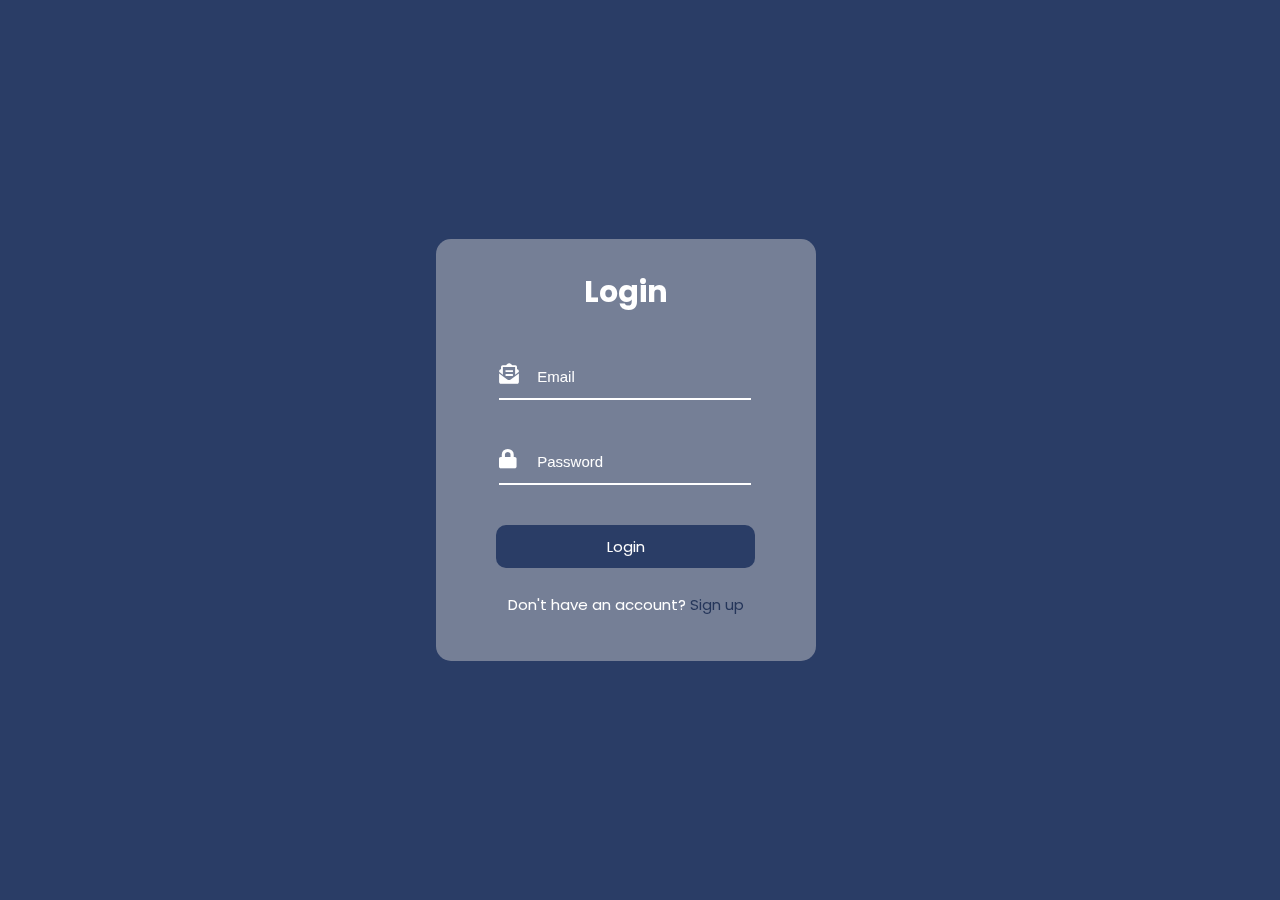
<file: ETS/WebGabung/index.html>
<!DOCTYPE html>
<html lang="en">

<head>
    <meta charset="UTF-8">
    <meta name="viewport" content="width=device-width, initial-scale=1.0">
    <link rel="stylesheet" href="style.css" media="screen" title="no title">
    <link rel="stylesheet" href="https://use.fontawesome.com/releases/v5.6.3/css/all.css">
    <title>Login Page</title>
</head>

<body>
    <div class="input">
        <h1>Login</h1>
        <form action="login.php" method="POST">
            <div class="box-input">
                <i class="fas fa-envelope-open-text"></i>
                <input type="text" name="email" placeholder="Email">
            </div>
            <div class="box-input">
                <i class="fas fa-lock"></i>
                <input type="password" name="password" placeholder="Password">
            </div>
                <button type="submit" name="login" class="btn-input">Login</button>
            <div class="bottom">
                <p>Don't have an account?
                    <a href="regist.html">Sign up</a>
                </p>
            </div>
        </form>
    </div>
</body>

</html>
</file>
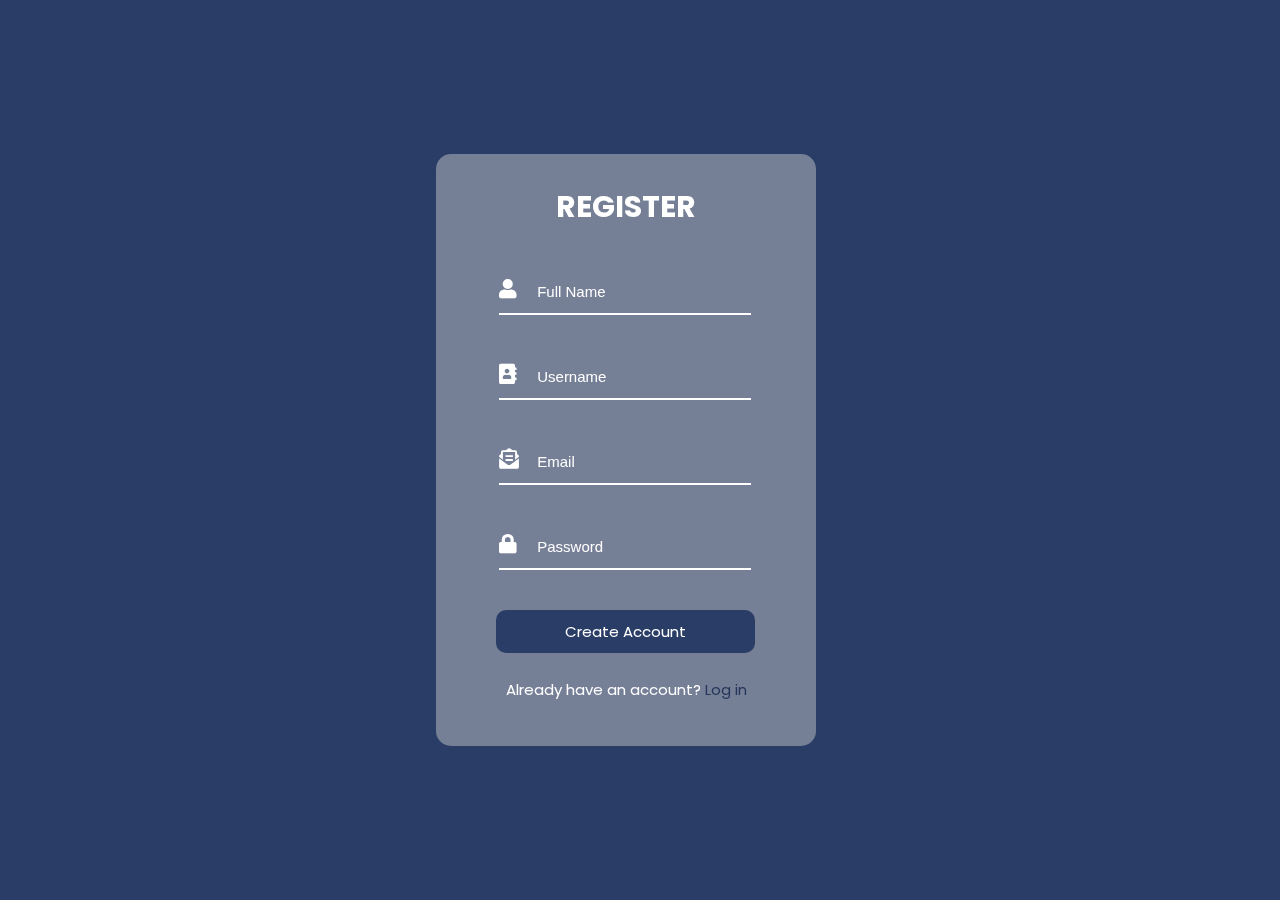
<file: ETS/WebGabung/regist.html>
<!DOCTYPE html>
<html lang="en">

<head>
    <meta charset="UTF-8">
    <meta name="viewport" content="width=device-width, initial-scale=1.0">
    <link rel="stylesheet" href="style.css" media="screen" title="no title">
    <link rel="stylesheet" href="https://use.fontawesome.com/releases/v5.6.3/css/all.css">
    <title>Register Page</title>
</head>

<body>
    <div class="input">
        <h1>REGISTER</h1>
        <form action="regist.php" method="POST">
            <div class="box-input">
                <i class="fas fa-user"></i>
                <input type="text" name="fullname" placeholder="Full Name">
            </div>
            <div class="box-input">
                <i class="fas fa-address-book"></i>
                <input type="text" name="username" placeholder="Username">
            </div>
            <div class="box-input">
                <i class="fas fa-envelope-open-text"></i>
                <input type="text" name="email" placeholder="Email">
            </div>
            <div class="box-input">
                <i class="fas fa-lock"></i>
                <input type="password" name="password" placeholder="Password">
            </div>
            <a href="index.html">
                <button type="submit" name="register" class="btn-input">Create Account</button>
            </a>
            <div class="bottom">
                <p>Already have an account?
                    <a href="index.html">Log in</a>
                </p>
            </div>
        </form>
    </div>
</body>

</html>
</file>
<file: ETS/WebGabung/style.css>
@import url('https://fonts.googleapis.com/css2?family=Poppins:ital,wght@0,100;0,200;0,300;0,400;0,500;0,600;0,700;0,800;0,900;1,100;1,200;1,300;1,400;1,500;1,600;1,700;1,800;1,900&display=swap');

body {
    margin: 0;
    padding: 0;
    background: #2a3d66;
    font-family: "Poppins", sans-serif;
}

.input {
    position: fixed;
    top: 50%;
    left: 43%;
    transform: translate(-30%, -50%);
    background-color: rgba(215, 213, 213, 0.436);
    padding: 50px;
    width: 280px;
    border-radius: 15px;
    transition: 0.3s ease;
}

.input:hover {
    box-shadow: 0 0 25px white,
                0 0 25px rgba(215, 213, 213, 0.436);
}

.input h1 {
    text-align: center;
    color: white;
    font-size: 30px;
    font-family: "Poppins", sans-serif;
    padding-top: 0;
    margin-top: -20px;
}

.box-input {
    display: flex;
    justify-content: space-between;
    margin: 40px;
    border-bottom: 2px solid white;
    width: 90%;
    padding: 8px 0;
    margin-left: 13px;
}

.box-input i {
    font-size: 20px;
    color: white;
    padding: 1px 0;
}

.box-input input {
    width: 85%;
    padding: 5px 0;
    background: none;
    border: none;
    outline: none;
    color: white;
    font-size: 15px;
}

.box-input input::placeholder {
    color: white;
}

.btn-input .box-input input:hover {
    background: rgba(10, 10, 10, s 0.5);
}

.btn-input {
    margin-left: 10px;
    margin-bottom: 20px;
    background: #2a3d66;
    border: none;
    width: 92.5%;
    padding: 10px;
    color: white;
    font-size: 15px;
    font-family: "Poppins", sans-serif;
    cursor: pointer;
    transition: all .2s;
    border-radius: 10px;
}

.btn-input:hover {
    background: #151e31;
    border: none;
}

.bottom {
    margin-top: -10px;
    margin-left: 10px;
    margin-right: 10px;
    margin-bottom: -20px;
}

.bottom p {
    color: white;
    font-size: 15px;
    text-decoration: none;
    text-align: center;
}

.bottom a {
    color: #25365a;
    font-size: 15px;
    text-decoration: none;
}

.bottom a:hover {
    text-decoration: underline;
    color: #84f9ff;
}
</file>
